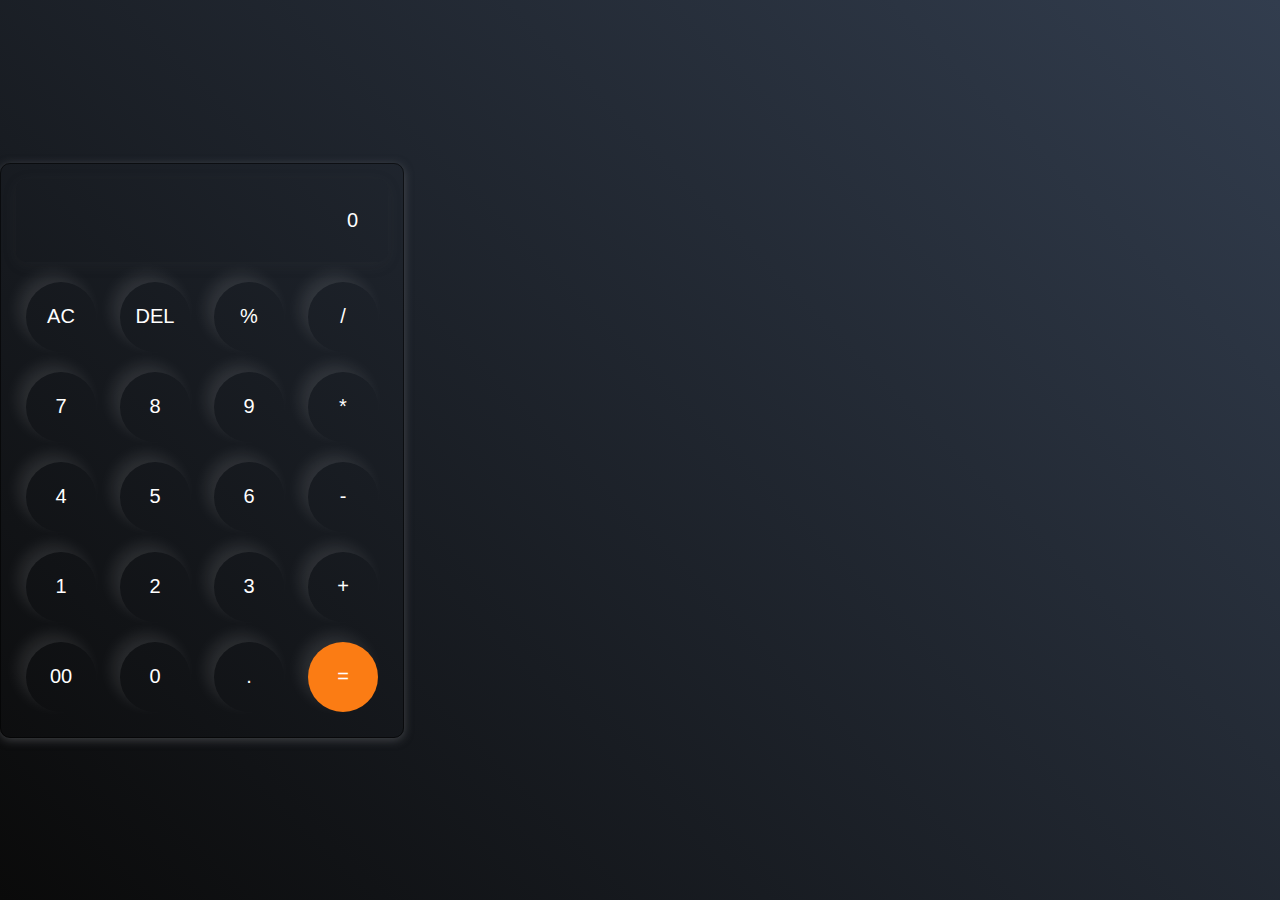
<file: CALCULATOR/index.html>
<!DOCTYPE html>
<html lang="en">
<head>
    <meta charset="UTF-8">
    <meta name="viewport" content="width=device-width, initial-scale=1.0">
    <title>Calculator</title>
    <link rel="stylesheet" href="style.css">
</head>
<body>
    <div class="calculator">
        <input type="text" name="" id="input" placeholder="0">
        <div class="buttons-1 btn">
            <button>AC</button>
            <button>DEL</button>
            <button>%</button>
            <button>/</button>
        </div>
        <div class="buttons-2 btn">
            <button>7</button>
            <button>8</button>
            <button>9</button>
            <button>*</button>
        </div>
        <div class="buttons-3 btn">
            <button>4</button>
            <button>5</button>
            <button>6</button>
            <button>-</button>
        </div>
        <div class="buttons-4 btn">
            <button>1</button>
            <button>2</button>
            <button>3</button>
            <button>+</button>
        </div>
        <div class="buttons-5 btn">
            <button>00</button>
            <button>0</button>
            <button>.</button>
            <button class="equal">=</button>
        </div>
    </div>

    <script src="script.js"></script>
</body>
</html>
</file>
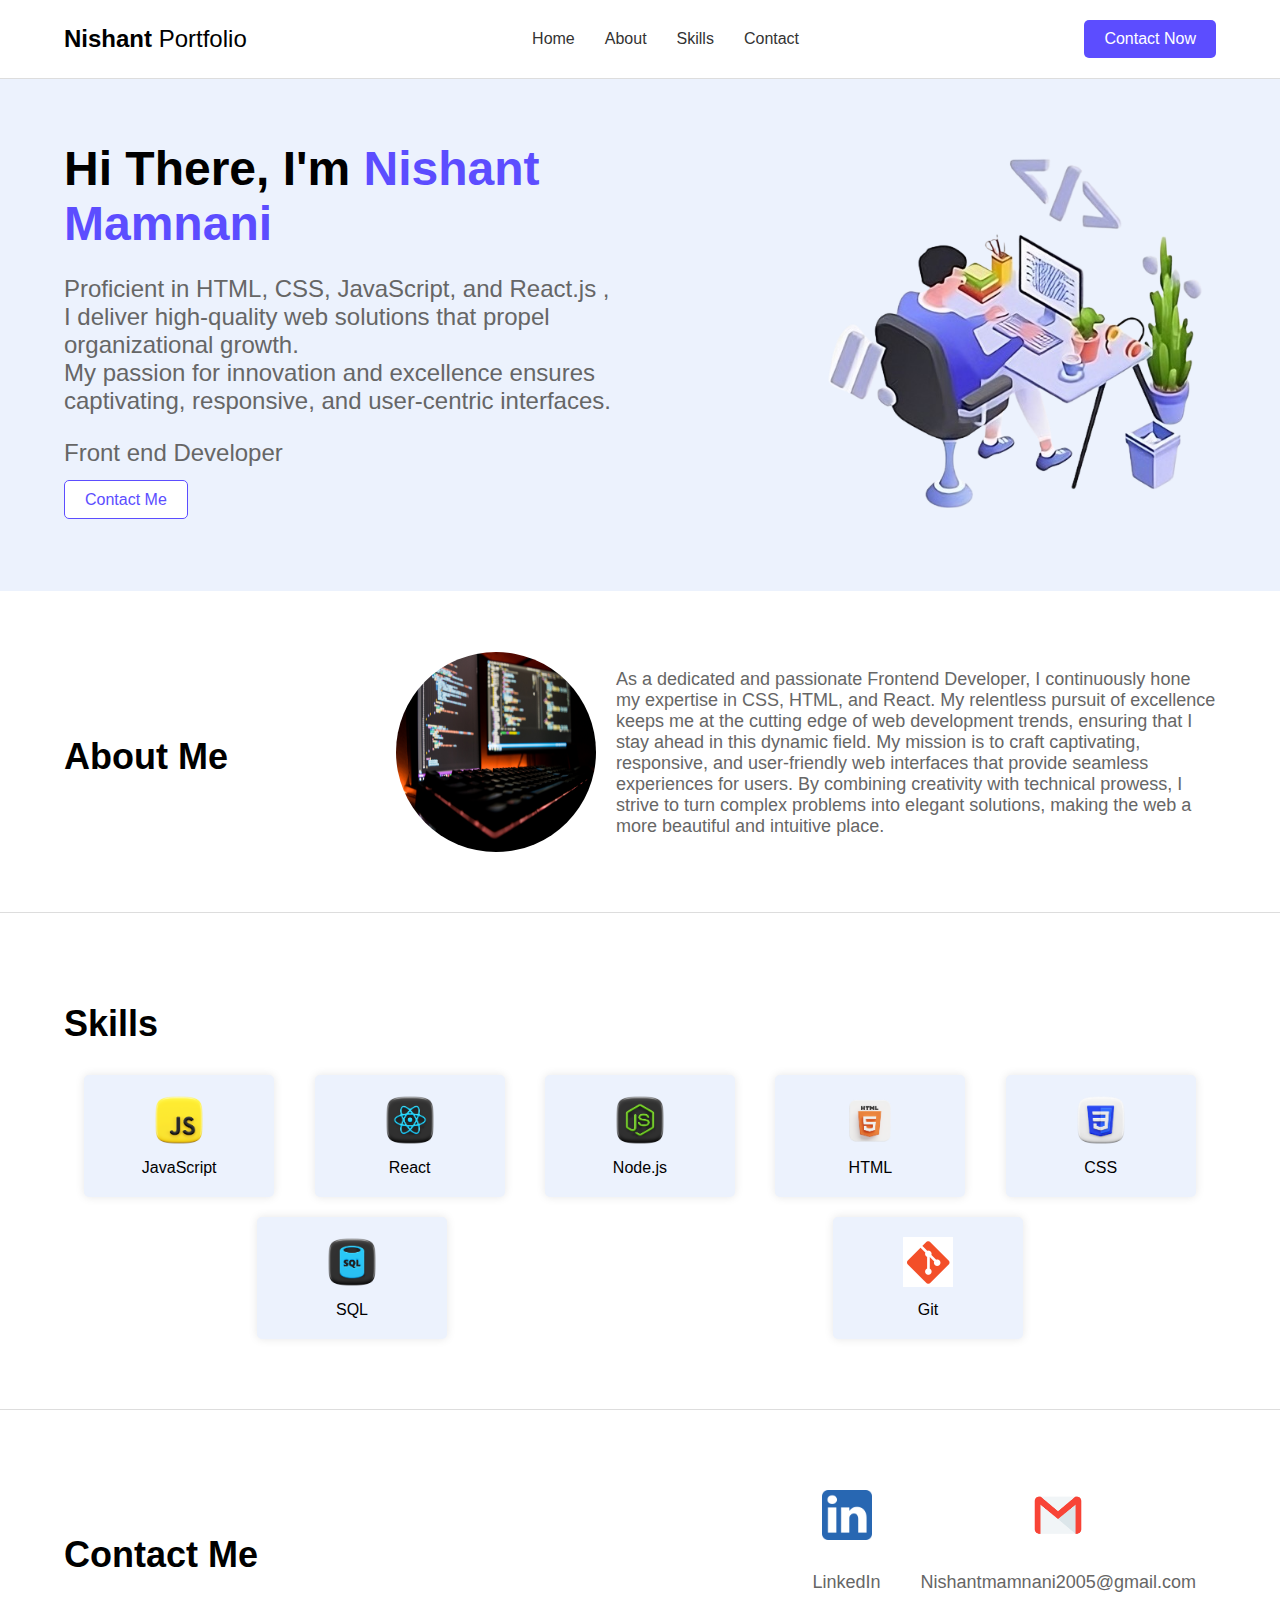
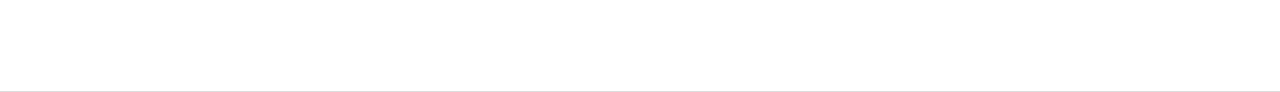
<file: PORTFOLIO/index.html>
<!DOCTYPE html>
<html lang="en">
<head>
    <meta charset="UTF-8">
    <meta name="viewport" content="width=device-width, initial-scale=1.0">
    <title>Portfolio</title>
    <link rel="stylesheet" href="style.css">
</head>
<body>
    <header>
        <div class="container">
            <div class="logo">Nishant <span>Portfolio</span></div>
            <nav>
                <ul>
                    <li><a href="#home">Home</a></li>
                    <li><a href="#about">About</a></li>
                    <li><a href="#skills">Skills</a></li>
                    <li><a href="#contact">Contact</a></li>
                </ul>
            </nav>
            <a href="#contact" class="contact-btn">Contact Now</a>
        </div>
    </header>

    <section id="home" class="hero">
        <div class="container">
            <div class="hero-content">
                <h1>Hi There, I'm <span>Nishant Mamnani</span></h1>
                <p> Proficient in HTML, CSS, JavaScript, and React.js ,<br> I deliver high-quality web solutions that propel organizational growth.<br>
                    My passion for innovation and excellence ensures captivating, responsive, and user-centric interfaces.
                </p>
                <p>Front end Developer</p>
                <div class="hero-buttons">
                    <a href="#contact" class="btn secondary-btn">Contact Me</a>
                </div>
                <div class="social-links">
                </div>
            </div>
            <div class="hero-image">
                <img src="dev.png" alt="Nishant mamnani">
            </div>
        </div>
    </section>

    <section id="about" class="about">
        <div class="container">
            <h2>About Me</h2>
            <div class="about-content">
                <img src="web design (1).jpg" alt="Nishant mamnani">
                <div class="about-text">
                    <p> As a dedicated and passionate <span>Frontend Developer</span>, I continuously hone my expertise in <span>CSS, HTML,</span>
                        and <span>React.</span> My relentless pursuit of excellence keeps me at the cutting edge of <span>web development </span> trends,
                      ensuring that I stay ahead in this dynamic field. My mission is to craft captivating, responsive, 
                      and user-friendly web interfaces that provide seamless experiences for users. 
                      By combining creativity with technical prowess, I strive to turn complex problems into elegant solutions,
                       making the web a more beautiful and intuitive place.</p>
                </div>
            </div>
        </div>
    </section>
    

    <section id="skills" class="skills">
        <div class="container">
            <h2>Skills</h2>
            <div class="skills-list">
                <div class="skill-item">
                    <img src="Skills/javascript.png" alt="JavaScript">
                    <p>JavaScript</p>
                </div>
                <div class="skill-item">
                    <img src="Skills/react.png" alt="React">
                    <p>React</p>
                </div>
                <div class="skill-item">
                    <img src="Skills/nodejs.png" alt="Node.js">
                    <p>Node.js</p>
                </div>
                <div class="skill-item">
                    <img src="Skills/html.png" alt="HTML">
                    <p>HTML</p>
                </div>
                <div class="skill-item">
                    <img src="Skills/css.png" alt="CSS">
                    <p>CSS</p>
                </div>
                <div class="skill-item">
                    <img src="Skills/sql.png" alt="SQL">
                    <p>SQL</p>
                </div>
                <div class="skill-item">
                    <img src="Skills/git.jpg" alt="Git">
                    <p>Git</p>
                </div>
            </div>
        </div>
    </section>


    <section id="contact" class="contact">
        <div class="container">
            <h2>Contact Me</h2>
            <div class="contact-info">
                <div class="contact-item">
                    <a href="https://www.linkedin.com/in/nishant-mamnani-527a46282/">
                        <img src="Media/linkedin.jpg" alt="LinkedIn">
                        <p>LinkedIn</p>
                    </a>
                </div>
                <div class="contact-item">
                        <img src="Media/email.jpg" alt="Email">
                        <p>Nishantmamnani2005@gmail.com</p>

                </div>
            </div>
            
        </div>
    </section>

</body>
</html>
</file>
<file: CALCULATOR/style.css>
*{
  margin: 0;
  padding: 0;
  box-sizing: border-box;
  align-items: center;
}

body{
  height: 100vh;
  width: 100%;
  display: flex;
  justify-content: centre;
  align-items:center;
  background: linear-gradient(45deg, #0a0a0a, #323d4e);
}

.calculator{
  border: 1px solid rgba(0, 0, 0, 0.55); /* Adjusted the border thickness */
  padding: 15px; /* Decreased the padding */
  border-radius: 10px;
  height: fit-content;
  background-color: transparent;
  box-shadow: 0px 2px 10px rgba(113,115,119,0.5); /* Adjusted the box-shadow */
}


input{
  width: 100%;
  margin: 0 0 10px 0;
  border-radius: 10px;
  padding: 30px;
  border:none;
  font-size: 20px;
  background-color:transparent;
  box-shadow: 0px 3px 15px rgba(84,84,84,0.1);
  text-align: right;
  color: white;
  cursor: pointer;
}

::placeholder{
  color: #ffffff;
  text-align: right;
}

button{
  border: none;
  border-radius: 50%;
  height: 70px;
  width: 70px;
  margin: 10px;
  font-size: 20px;
  background-color: transparent;
  box-shadow: -8px -8px 15px rgba(255,255,255,0.1);
  color: #ffffff;
  cursor: pointer;
}

#zero{
  padding: 0 82px;
  flex-grow:1;
  border-radius: 25px;
  text-align: center;
}

.equal{
  background-color: #fb7c14;
}
</file>
<file: PORTFOLIO/style.css>
body {
  margin: 0;
  font-family: Arial, sans-serif;
  background-color: #f5f5f5;
}

header {
  background: #fff;
  padding: 20px 0;
  border-bottom: 1px solid #ddd;
}

.container {
  width: 90%;
  max-width: 1200px;
  margin: 0 auto;
  display: flex;
  justify-content: space-between;
  align-items: center;
  flex-wrap: wrap;
}

.logo {
  font-size: 24px;
  font-weight: bold;
}

.logo span {
  font-weight: normal;
}

nav ul {
  list-style: none;
  margin: 0;
  padding: 0;
  display: flex;
}

nav ul li {
  margin: 0 15px;
}

nav ul li a {
  text-decoration: none;
  color: #333;
}

.contact-btn {
  background: #5c4dff;
  color: #fff;
  padding: 10px 20px;
  text-decoration: none;
  border-radius: 5px;
}

.hero {
  background-color: #ecf2fd;
  padding: 60px 0;
}

.hero .container {
  display: flex;
  justify-content: space-between;
  align-items: center;
  flex-wrap: wrap;
}

.hero-content {
  max-width: 50%;
}

.hero-content h1 {
  font-size: 48px;
  margin: 0;
}

.hero-content h1 span {
  color: #5c4dff;
}

.hero-content p {
  font-size: 24px;
  color: #666;
}

.hero-buttons {
  margin: 20px 0;
}

.hero-buttons .btn {
  padding: 10px 20px;
  text-decoration: none;
  border-radius: 5px;
  margin-right: 10px;
}

.primary-btn {
  background: #5c4dff;
  color: #fff;
}

.secondary-btn {
  background: #fff;
  color: #5c4dff;
  border: 1px solid #5c4dff;
}

.social-links a {
  margin-right: 10px;
}

.hero-image img {
  width: 400px;
  border-radius: 10px;
}

.about, .skills, .projects, .contact {
  padding: 60px 0;
  background-color: #fff;
  border-bottom: 1px solid #ddd;
}

.about h2, .skills h2, .projects h2, .contact h2 {
  font-size: 36px;
  text-align: center;
  margin-bottom: 20px;
}

.about-content {
  display: flex;
  align-items: center;
  justify-content: space-around;
  flex-wrap: wrap;
  text-align: left;
}

.about-content img {
  width: 200px;
  height: 200px;
  border-radius: 50%;
  margin-right: 20px;
}

.about-text {
  max-width: 600px;
}

.about-text p {
  margin-bottom: 15px;
  font-size: 18px;
  color: #666;
}

.skills .skills-list {
  display: flex;
  flex-wrap: wrap;
  justify-content: space-around;
  text-align: center;
}

.skills .skill-item {
  background: #ecf2fd;
  color: #000000;
  padding: 20px;
  margin: 10px;
  border-radius: 5px;
  width: 150px;
  box-shadow: 0 0 10px rgba(0,0,0,0.1);
  transition: transform 0.3s ease-in-out;
}

.skills .skill-item img {
  width: 50px;
  height: 50px;
  margin-bottom: 10px;
}

.skills .skill-item p {
  margin: 0;
}

.skills .skill-item:hover {
  transform: scale(1.1);
}

.projects .project-list {
  display: flex;
  flex-wrap: wrap;
  justify-content: space-around;
}

.projects .project-item {
  position: relative;
  overflow: hidden;
  background: #f5f5f5;
  padding: 20px;
  margin: 10px;
  border-radius: 5px;
  width: 30%;
  box-shadow: 0 0 10px rgba(0,0,0,0.1);
  text-align: left;
  transition: transform 0.3s ease-in-out;
}

.projects .project-item img {
  width: 100%;
  border-radius: 5px;
  transition: transform 0.3s ease-in-out;
}

.projects .project-item:hover img {
  transform: scale(1.1);
}

.projects .project-item .project-info {
  position: absolute;
  bottom: 0;
  left: 0;
  right: 0;
  background: rgba(0, 0, 0, 0.7);
  color: #fff;
  padding: 20px;
  opacity: 0;
  transition: opacity 0.3s ease-in-out;
}

.projects .project-item:hover .project-info {
  opacity: 1;
}

.contact-info {
  display: flex;
  justify-content: center;
  align-items: center;
  flex-wrap: wrap;
}

.contact-item {
  margin: 20px;
  text-align: center;
}

.contact-item a {
  text-decoration: none;
  color: #333;
}

.contact-item img {
  width: 50px;
  height: 50px;
  margin-bottom: 10px;
}

.contact-item p {
  font-size: 18px;
  color: #666;
}

.contact form {
  display: flex;
  flex-direction: column;
  align-items: center;
}

.form-group {
  margin-bottom: 15px;
  width: 100%;
}

.form-group label {
  display: block;
  margin-bottom: 5px;
  text-align: left;
}

.form-group input, .form-group textarea {
  width: 100%;
  padding: 10px;
  border: 1px solid #ddd;
  border-radius: 5px;
}

.form-group textarea {
  resize: vertical;
}

.contact .btn {
  width: auto;
}

@media (max-width: 768px) {
  .container {
    width: 95%; /* Adjust width for smaller screens */
  }

  .hero-content {
    max-width: 100%; /* Full width on smaller screens */
    text-align: center; /* Center align on smaller screens */
    margin-bottom: 20px; /* Increase margin for spacing */
  }

  .hero-image img {
    width: 100%; /* Full width image on smaller screens */
  }

  .skills .skill-item {
    width: 120px; /* Adjust skill item width for smaller screens */
  }

  .projects .project-item {
    width: 45%; /* Adjust project item width for smaller screens */
  }

  .about-content {
    flex-direction: column;
    text-align: center;
  }

  .about-content img {
    margin-bottom: 20px;
  }

  .about-text {
    max-width: 100%;
  }
  .form-top{
    display: grid;
    grid-template-columns: 1fr 1fr;
    gap:40px
}
form input{
  padding: 10px;
  background: transparent;
  margin-bottom: 30px;
  color: var(--color-light);
  border: none;
  box-shadow: 0 1px 0 0 var(--color-border);
  transition: .4s ease;
  font-size: 15px;
  line-height: 18px;
  font-weight: 500;
}
}
</file>
